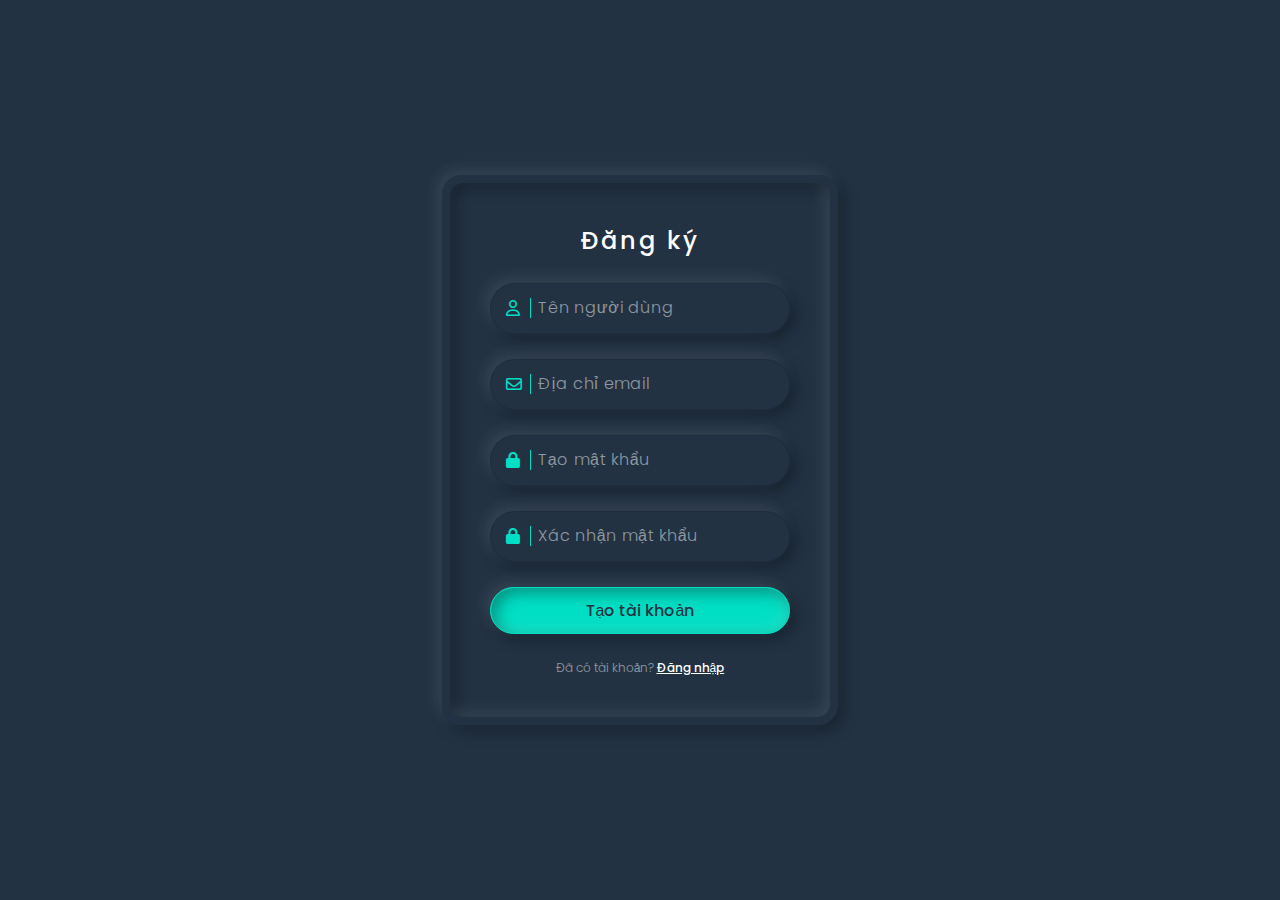
<file: index.html>
<!DOCTYPE html>
<html lang="en">
<head>
    <meta charset="UTF-8">
    <meta name="viewport" content="width=device-width, initial-scale=1.0">
    <title>Đăng ký và Đăng nhập</title>
    <link rel="stylesheet" href="https://cdnjs.cloudflare.com/ajax/libs/font-awesome/6.2.1/css/all.min.css">
    <link rel="stylesheet" href="styles.css">
</head>
<body style="background-color: #223243">
    <div class="container"> 
        <div class="form signup">
            <h2>Đăng ký</h2>
            <div class="inputBox">
                <input type="text" id="signup-username" required="required">
                <i class="fa-regular fa-user"></i>
                <span>Tên người dùng</span>
            </div>
            <div class="inputBox">
                <input type="text" id="signup-email" required="required">
                <i class="fa-regular fa-envelope"></i>
                <span>Địa chỉ email</span>
            </div>
            <div class="inputBox">
                <input type="password" id="signup-password" required="required">
                <i class="fa-solid fa-lock"></i>
                <span>Tạo mật khẩu</span>
            </div>
            <div class="inputBox">
                <input type="password" id="signup-confirm-password" required="required">
                <i class="fa-solid fa-lock"></i>
                <span>Xác nhận mật khẩu</span>
            </div>
            <div class="inputBox">
                <input type="submit" value="Tạo tài khoản" id="create-account">
            </div>
            <p>Đã có tài khoản? <a href="#" class="login">Đăng nhập</a></p>
        </div>
        <div class="form signin">
            <h2>Đăng nhập</h2>
            <div class="inputBox">
                <input type="text" id="login-username-email" required="required">
                <i class="fa-regular fa-user"></i>
                <span>Tên người dùng hoặc email</span>
            </div>
            <div class="inputBox">
                <input type="password" id="login-password" required="required">
                <i class="fa-solid fa-lock"></i>
                <span>Mật khẩu</span>
            </div>
            <div class="inputBox">
                <input type="submit" value="Đăng nhập" id="login-button">
            </div>
            <p>Quên mật khẩu? <a href="#" class="forgot-password">Khôi phục mật khẩu</a></p>
            <p>Chưa có tài khoản? <a href="#" class="create">Tạo tài khoản</a></p>
        </div>
    </div>
    <script src="script.js"></script>
</body>
</html>
</file>
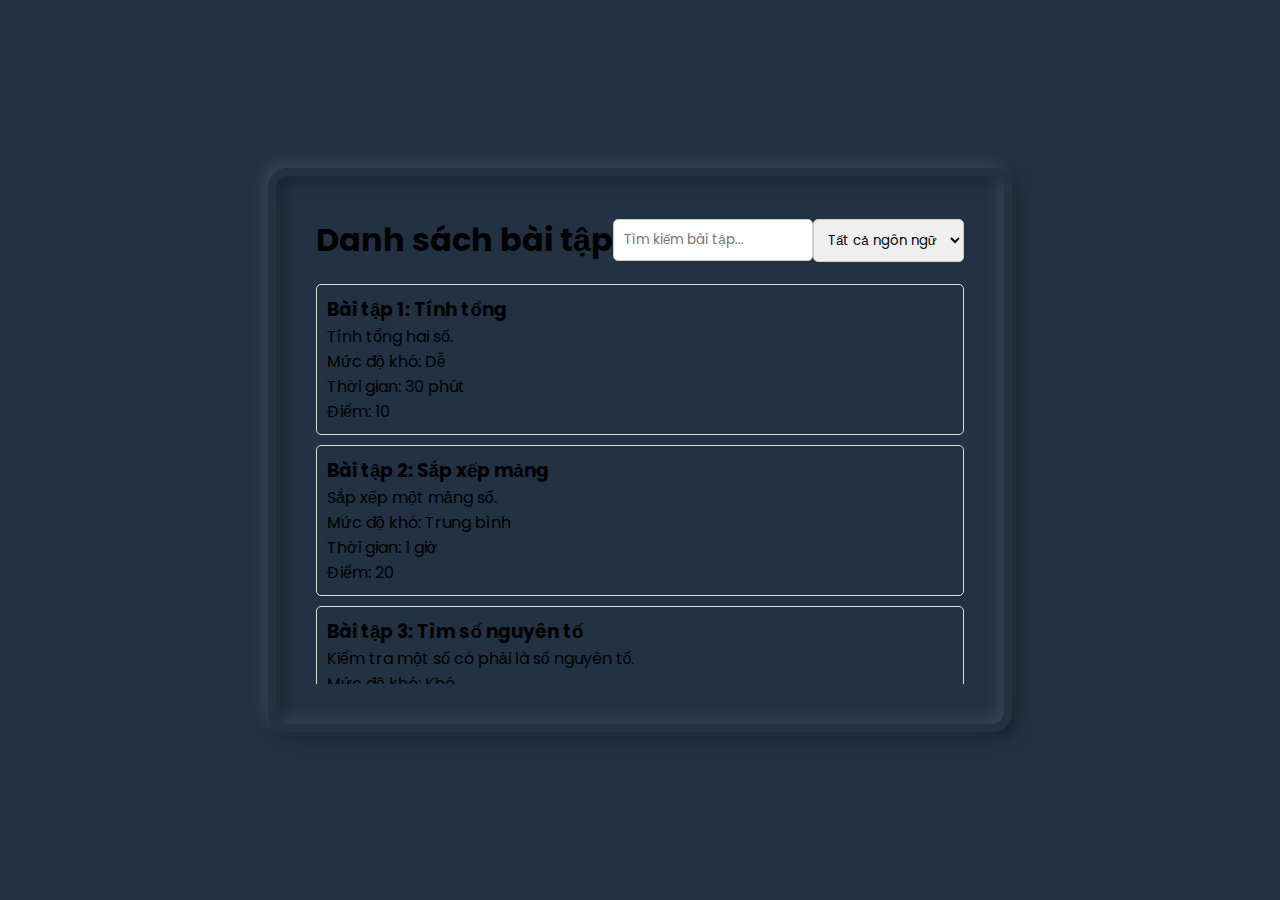
<file: dashboard.html>
<!DOCTYPE html>
<html lang="en">
<head>
    <meta charset="UTF-8">
    <meta name="viewport" content="width=device-width, initial-scale=1.0">
    <title>Danh sách Bài tập</title>
    <link rel="stylesheet" href="https://cdnjs.cloudflare.com/ajax/libs/font-awesome/6.2.1/css/all.min.css">
    <link rel="stylesheet" href="styles.css">
</head>
<body style="background-color: #223243">
    <div class="container">
        <div class="header">
            <h1>Danh sách bài tập</h1>
            <input type="text" id="search" placeholder="Tìm kiếm bài tập...">
            <select id="filter-language">
                <option value="">Tất cả ngôn ngữ</option>
                <option value="C">C</option>
                <option value="Python">Python</option>
                <option value="Java">Java</option>
            </select>
        </div>
        <div class="exercise-list" id="exercise-list"></div>
    </div>

    <div class="editor" id="editor" style="display: none;">
        <h2 id="exercise-title"></h2>
        <p id="exercise-description"></p>
        <textarea id="code" placeholder="Viết mã của bạn ở đây..."></textarea>
        <button id="run-code">Chạy mã</button>
        <button id="clear-code">Xóa mã</button>
        <button id="submit-code">Nộp</button>
        <div id="test-results"></div>
    </div>

    <script src="script.js"></script>
</body>
</html>
</file>
<file: styles.css>
@import url('https://fonts.googleapis.com/css2?family=Poppins:wght@300;400;500;600;700;800;900&display=swap');

* {
    margin: 0;
    padding: 0;
    box-sizing: border-box;
    font-family: 'Poppins', sans-serif;
}

body {
    display: flex;
    justify-content: center;
    align-items: center;
    min-height: 100vh;
    background: #223243;
}

.container {
    padding: 40px;
    border-radius: 20px;
    border: 8px solid #223243;
    box-shadow: -5px -5px 15px rgba(255, 255, 255, 0.1),
                5px 5px 15px rgba(0, 0, 0, 0.35),
                inset -5px -5px 15px rgba(255, 255, 255, 0.1),
                inset 5px 5px 15px rgba(0, 0, 0, 0.35);
}
.container .form {
    display: flex;
    justify-content: center;
    align-items: center;
    flex-direction: column;
    gap: 25px;
  }
  
  .container .form.signin,
  .container.signinForm .form.signup {
    display: none;
  }
  
  .container.signinForm .form.signin {
    display: flex;
  }
  
  .container .form h2 {
    color: #fff;
    font-weight: 500;
    letter-spacing: 0.1em;
  }
  
  .container .form .inputBox {
    position: relative;
    width: 300px;
  }
  
  .container .form .inputBox input {
    padding: 12px 10px 12px 48px;
    border: none;
    width: 100%;
    background: #223243;
    border: 1px solid rgba(0, 0, 0, 0.1);
    color: #fff;
    font-weight: 300;
    border-radius: 25px;
    font-size: 1em;
    box-shadow: -5px -5px 15px rgba(255, 255, 255, 0.1),
                5px 5px 15px rgba(0, 0, 0, 0.35);
    transition: 0.5s;
    outline: none;
  }
  
  .container .form .inputBox span {
    position: absolute;
    left: 0;
    padding: 12px 10px 12px 48px;
    pointer-events: none;
    font-size: 1em;
    font-weight: 300;
    transition: 0.5s;
    letter-spacing: 0.05em;
    color: rgba(255, 255, 255, 0.5);
  }
  
  .container .form .inputBox input:valid~span,
  .container .form .inputBox input:focus~span {
    color: #00dfc4;
    border: 1px solid #00dfc4;
    background: #223243;
    transform: translateX(25px) translateY(-7px);
    font-size: 0.6em;
    padding: 0 8px;
    border-radius: 10px;
    letter-spacing: 0.1em;
  }
  
  .container .form .inputBox input:valid,
  .container .form .inputBox input:focus {
    border: 1px solid #00dfc4;
  }
  
  .container .form .inputBox i {
    position: absolute;
    top: 15px;
    left: 16px;
    width: 25px;
    padding: 2px 0;
    padding-right: 8px;
    color: #00dfc4;
    border-right: 1px solid #00dfc4;
  }
  
  .container .form .inputBox input[type="submit"] {
    background: #00dfc4;
    color: #223243;
    padding: 10px 0;
    font-weight: 500;
    cursor: pointer;
    box-shadow: -5px -5px 15px rgba(255, 255, 255, 0.1),
                5px 5px 15px rgba(0, 0, 0, 0.35),
                inset -5px -5px 15px rgba(255, 255, 255, 0.1),
                inset 5px 5px 15px rgba(0, 0, 0, 0.35);
  }
  
  .container .form p {
    color: rgba(255, 255, 255, 0.5);
    font-size: 0.75em;
    font-weight: 300;
  }
  
  .container .form p a {
    font-weight: 500;
    color: #fff;
  }
  
.header {
    display: flex;
    justify-content: space-between;
    align-items: center;
    margin-bottom: 20px;
}

#search {
    padding: 10px;
    border-radius: 5px;
    border: 1px solid #ccc;
    width: 200px;
}

#filter-language {
    padding: 10px;
    border-radius: 5px;
    border: 1px solid #ccc;
}

.exercise-list {
    max-height: 400px;
    overflow-y: auto;
}

.exercise {
    border: 1px solid #ddd;
    border-radius: 5px;
    padding: 10px;
    margin-bottom: 10px;
    cursor: pointer;
    transition: background 0.3s;
}

.exercise:hover {
    background: #f0f0f0;
}

.editor {
    padding: 20px;
    border-radius: 10px;
    background: #fff;
    width: 80%;
    max-width: 800px;
}

textarea {
    width: 100%;
    height: 200px;
    border-radius: 5px;
    padding: 10px;
}

button {
    margin: 5px;
    padding: 10px 15px;
    border: none;
    border-radius: 5px;
    background: #00dfc4;
    color: #223243;
    cursor: pointer;
}

button:hover {
    background: #00b5a0;
}

.container .form {
    display: flex;
    justify-content: center;
    align-items: center;
    flex-direction: column;
    gap: 25px;
}

.container .form h2 {
    color: #fff;
    font-weight: 500;
    letter-spacing: 0.1em;
}

/* Thêm CSS cho dashboard */
#dashboard {
    padding: 20px;
    border-radius: 10px;
    background: #fff;
    width: 80%;
    max-width: 800px;
    box-shadow: 0 0 10px rgba(0, 0, 0, 0.3);
    margin: 20px 0;
}

#exercise-title {
    color: #223243;
}

#exercise-description {
    color: #555;
}
</file>
